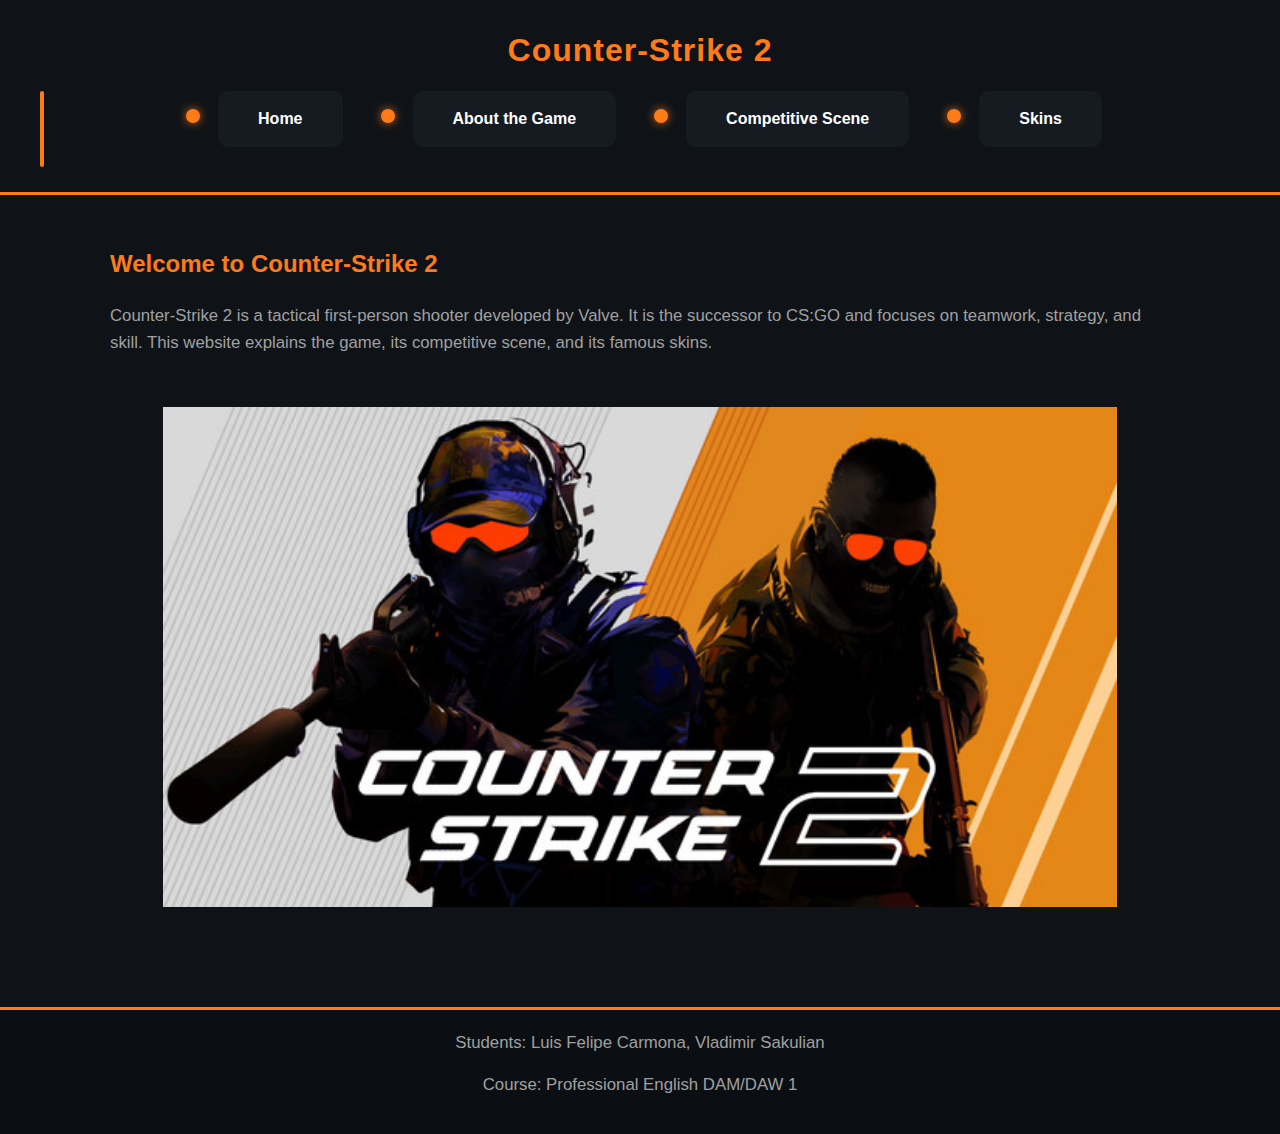
<file: index.html>
<!DOCTYPE html>
<html lang="en">
<head>
    <meta charset="UTF-8">
    <title>Counter-Strike 2</title>
    <meta name="viewport" content="width=device-width, initial-scale=1.0">
    <link rel="stylesheet" href="styles/style.css">
</head>
<body>

    <header>
       
        <h1>Counter-Strike 2</h1>

        <nav>
            <ul>
                <li><a href="index.html">Home</a></li>
                <li><a href="aboutgame.html">About the Game</a></li>
                <li><a href="competitive.html">Competitive Scene</a></li>
                <li><a href="skins.html">Skins</a></li>
            </ul>
        </nav>
    </header>

    <main>
        <section>
            <h2>Welcome to Counter-Strike 2</h2>
            <p>
                Counter-Strike 2 is a tactical first-person shooter developed by Valve.
                It is the successor to CS:GO and focuses on teamwork, strategy, and skill.
                This website explains the game, its competitive scene, and its famous skins.
            </p>
        </section>

        <section class="imatge-portada">
            <img src="files/images/counter-strike-2-pc-juego-steam-cover.jpg"
                 alt="Counter-Strike 2 Cover"
                 width="800">
        </section>
    </main>

    <footer>
        <p>Students: Luis Felipe Carmona, Vladimir Sakulian</p>
        <p>Course: Professional English DAM/DAW 1</p>
    </footer>

</body>
</html>
</file>
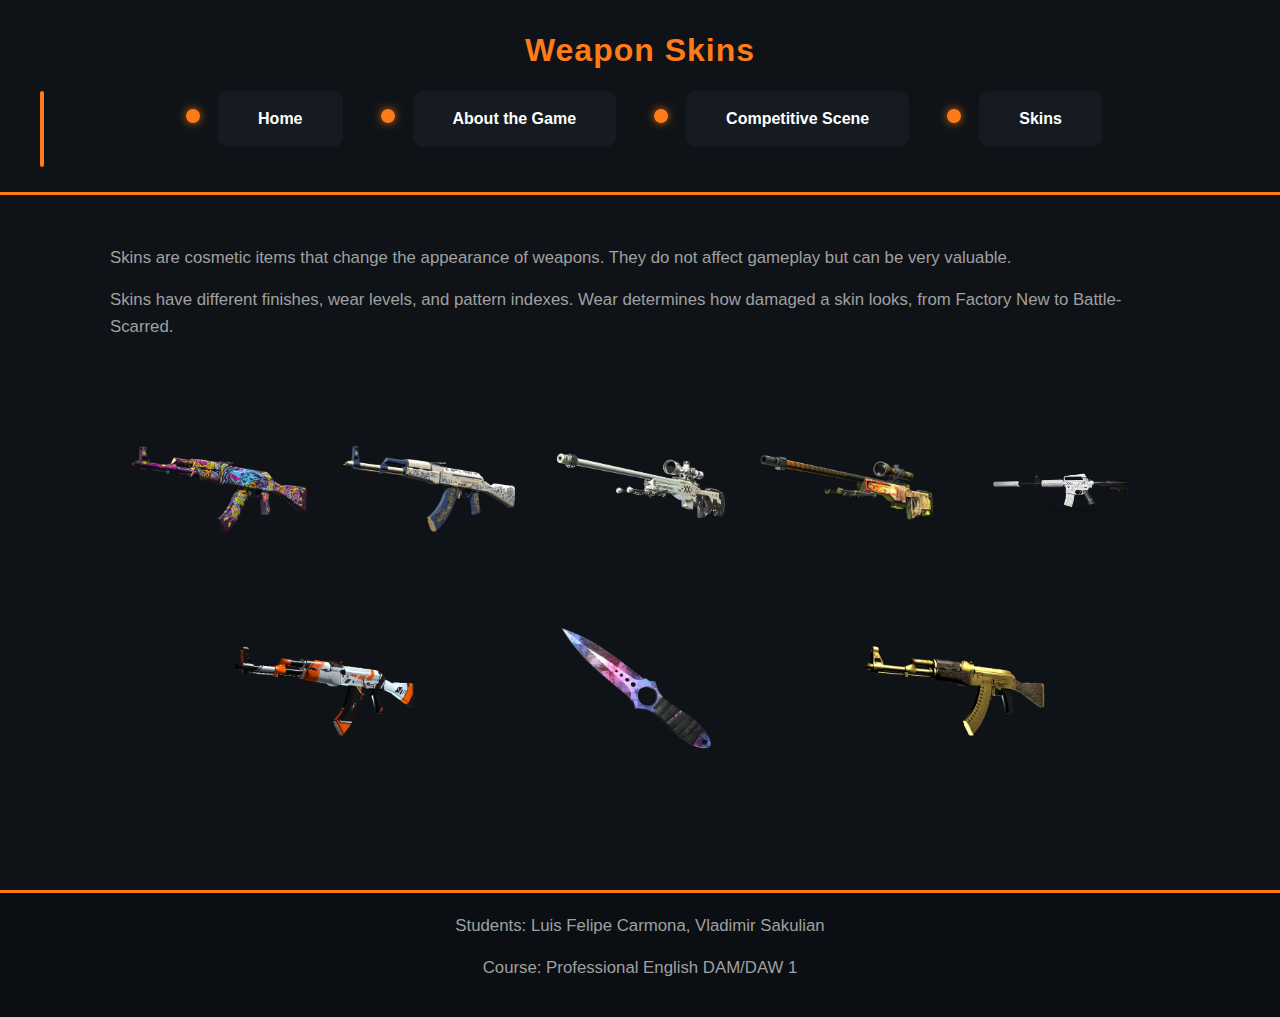
<file: skins.html>
<!DOCTYPE html>
<html lang="en">
<head>
    <meta charset="UTF-8">
    <title>CS2 Skins</title>
    <link rel="stylesheet" href="styles/style.css">
</head>
<body>

    <header>
        <h1>Weapon Skins</h1>
        <nav>
            <ul>
                <li><a href="index.html">Home</a></li>
                <li><a href="aboutgame.html">About the Game</a></li>
                <li><a href="competitive.html">Competitive Scene</a></li>
                <li><a href="skins.html">Skins</a></li>
            </ul>
        </nav>
    </header>

    <main>
        <section>
            <p>
                Skins are cosmetic items that change the appearance of weapons.
                They do not affect gameplay but can be very valuable.
            </p>

            <p>
                Skins have different finishes, wear levels, and pattern indexes.
                Wear determines how damaged a skin looks, from Factory New to Battle-Scarred.
            </p>
        </section>

        <section class="skins">
            <div><img src="files/images/bef52843681e462b429669cb3500d5ba.webp" alt="Skin 1"></div>
            <div><img src="files/images/f02a770b0e55d2de9b3ec88ddf9c8c7f.webp" alt="Skin 2"></div>
            <div><img src="files/images/2c1189659dfc3279d29682805a62899e.webp" alt="Skin 3"></div>
            <div><img src="files/images/6d6d956a6ee2b07ea174f9da4c92e56c.webp" alt="Skin 4"></div>
            <div><img src="files/images/M4A1-S_Printstream.webp" alt="Skin 5"></div>
            <div><img src="files/images/AK-47_Asiimov.webp" alt="Skin 6"></div>
            <div><img src="files/images/f4f557df67a8eb289dbd3530b5f11eb5.webp" alt="Skin 7"></div>
            <div><img src="files/images/AK-47_Gold_Arabesque.webp" alt="Skin 8"></div>
        </section>
    </main>

    <footer>
        <p>Students: Luis Felipe Carmona, Vladimir Sakulian</p>
        <p>Course: Professional English DAM/DAW 1</p>
    </footer>

</body>
</html>
</file>
<file: styles/style.css>
/* ========================= */ 
/* RESET */
* {
    margin: 0;
    padding: 0;
    box-sizing: border-box;
    font-family: "Segoe UI", Arial, sans-serif;
}

/* ========================= */
/* COLORS */
:root {
    --bg-dark: #0f1318;
    --bg-card: #161b22;
    --orange: #ff7a18;
    --text-light: #e6e6e6;
    --text-muted: #a0a0a0;
}

/* ========================= */
/* BODY & WRAPPER */
html, body {
    height: 100%;
}

body {
    display: flex;
    flex-direction: column;
    background-color: var(--bg-dark);
    color: var(--text-light);
    line-height: 1.6;
}

/* ========================= */
/* VIDEO BACKGROUND (HOMEPAGE) */
.video-background {
    position: fixed;
    top: 0;
    left: 0;
    width: 100%;
    height: 100%;
    overflow: hidden;
    z-index: -2;
}

.video-background video {
    width: 100%;
    height: 100%;
    object-fit: cover;
    opacity: 0.5;
}

.video-background .overlay {
    position: absolute;
    inset: 0;
    background: rgba(15, 19, 24, 0.75);
    z-index: -1;
}

/* ========================= */
/* HEADER */
header {
    position: relative;
    background: transparent;
    padding: 25px;
    border-bottom: 3px solid var(--orange);
    z-index: 1;
}

header h1 {
    color: var(--orange);
    text-align: center;
    letter-spacing: 1px;
    margin-bottom: 15px;
}

/* ========================= */
/* HEADER LOGO (RESPONSIVO) */
.header-logo {
    position: absolute;
    left: 15px;
    top: 50%;
    transform: translateY(-50%);
    width: 60px;        /* Tamaño inicial recomendado */
    height: auto;       /* Mantiene la proporción */
    object-fit: contain;
    border-radius: 50%;
}

/* ========================= */
/* NAVIGATION */
nav ul {
    list-style: none;
    display: flex;
    justify-content: center;
    gap: 70px;
}

nav a {
    text-decoration: none;
    color: var(--text-light);
    font-weight: bold;
    position: relative;
    padding: 10px 20px;
}

nav a::after {
    content: "";
    position: absolute;
    width: 0;
    height: 2px;
    background-color: var(--orange);
    left: 0;
    bottom: 0;
    transition: width 0.3s ease;
}

nav a:hover::after {
    width: 100%;
}

/* ========================= */
/* MAIN CONTENT */
main {
    flex: 1;
    max-width: 1100px;
    margin: 50px auto;
    padding: 0 20px;
    position: relative;
    z-index: 1;
}

/* SECTIONS */
section {
    margin-bottom: 50px;
}

/* ========================= */
/* TEXT */
p {
    margin-bottom: 15px;
    color: var(--text-muted);
    font-size: 1.05rem;
}

h2 {
    color: var(--orange);
    margin-bottom: 20px;
}

/* ========================= */
/* HOMEPAGE INTRO TEXT */
.intro {
    position: relative;
    text-align: center;
    padding: 150px 20px;
    z-index: 1;
}

.intro h2,
.intro p {
    display: inline-block;
    background: rgba(0, 0, 0, 0.55);
    padding: 15px 25px;
    border-radius: 12px;
    text-shadow: 1px 1px 5px rgba(0,0,0,0.7);
}

.intro h2 {
    font-size: 3rem;
    margin-bottom: 20px;
}

.intro p {
    font-size: 1.2rem;
    max-width: 700px;
    margin: 0 auto;
    color: #f4f4f4;
}

/* ========================= */
/* IMAGE GRID (SOLO CONTENIDO) */
main img { 
    width: 90%;
    height: 500px;
    object-fit: cover;

    /* Para centrar horizontalmente */
    display: block;
    margin: 0 auto;
}

/* ========================= */
/* TIMELINE (COMPETITIVE) */
ul {
    list-style: none;
    position: relative;
    padding-left: 40px;
}

ul::before {
    content: "";
    position: absolute;
    left: 15px;
    top: 0;
    width: 4px;
    height: 100%;
    background-color: var(--orange);
    border-radius: 10px;
}

li {
    background-color: var(--bg-card);
    padding: 15px 20px;
    margin-bottom: 20px;
    border-radius: 10px;
    position: relative;
    transition: transform 0.3s ease, background-color 0.3s ease;
}

li::before {
    content: "";
    position: absolute;
    left: -32px;
    top: 18px;
    width: 14px;
    height: 14px;
    background-color: var(--orange);
    border-radius: 50%;
    box-shadow: 0 0 10px rgba(255, 122, 24, 0.8);
}

li:hover {
    transform: translateX(10px);
    background-color: #1d232d;
}

/* ========================= */
/* FOOTER */
footer {
    background-color: #0b0f14;
    text-align: center;
    padding: 20px;
    border-top: 3px solid var(--orange);
    font-size: 0.9rem;
    color: var(--text-muted);
}
.skins {
display: flex;
justify-content: space-evenly;
flex-wrap: wrap;
}
.skins div {
  width: 200px;        /* el tamaño que quieras */
  height: 200px;
  display: flex;
  align-items: center;
  justify-content: center;
}

.skins img {
  max-width: 100%;
  max-height: 100%;
  object-fit: contain;
}

ul li a {
    color: #ffffff;
    text-decoration: none;
}

ul li a:hover {
    text-decoration: underline; /* opcional */
}

.team-logos {
    display: flex;
    flex-direction: row;
    justify-content: center;   /* centra los logos */
    align-items: center;       /* alineación vertical */
    gap: 2rem;                 /* espacio entre logos */
}

.team-logos .logo img {
    max-height: 200px;          /* tamaño uniforme */
    width: auto;
    object-fit: contain;
}

.gameplay-gallery {
    display: flex;
    flex-wrap: wrap;
    justify-content: center;
    gap: 1.5rem;                 /* espacio entre imágenes */
    margin: 3rem auto;           /* espacio exterior */
    padding: 1rem;
    max-width: 1200px;
}


.gameplay-gallery img {
    width: 100%;
    height: auto;
}
</file>
